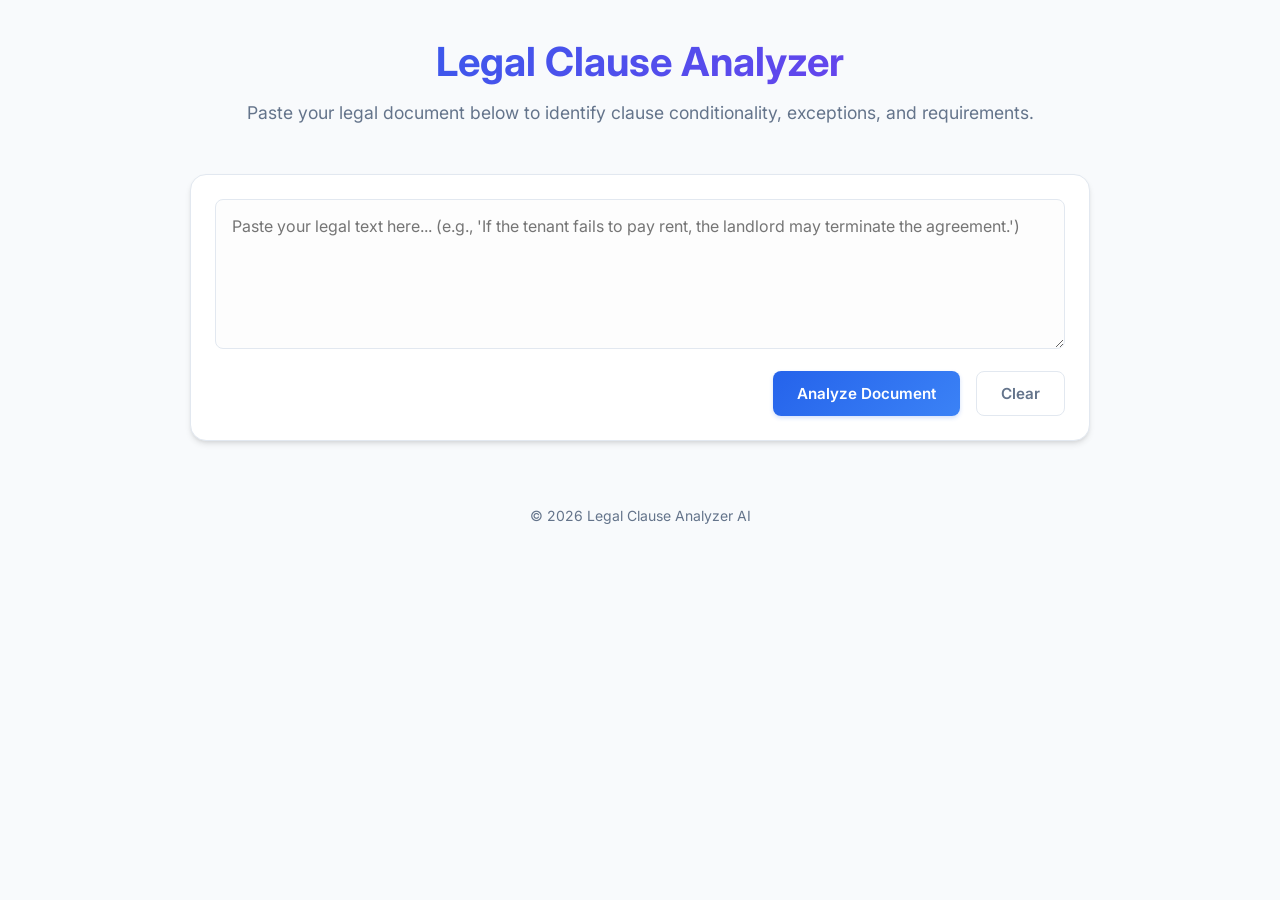
<file: static/index.html>
<!DOCTYPE html>
<html lang="en">
<head>
    <meta charset="UTF-8">
    <meta name="viewport" content="width=device-width, initial-scale=1.0">
    <title>Legal Clause Analyzer</title>
    <link rel="preconnect" href="https://fonts.googleapis.com">
    <link rel="preconnect" href="https://fonts.gstatic.com" crossorigin>
    <link href="https://fonts.googleapis.com/css2?family=Inter:wght@300;400;600;700&display=swap" rel="stylesheet">
    <link rel="stylesheet" href="/static/style.css">
</head>
<body>
    <div class="container">
        <header>
            <h1>Legal Clause Analyzer</h1>
            <p>Paste your legal document below to identify clause conditionality, exceptions, and requirements.</p>
        </header>

        <main>
            <div class="input-section">
                <textarea id="legal-text" placeholder="Paste your legal text here... (e.g., 'If the tenant fails to pay rent, the landlord may terminate the agreement.')"></textarea>
                <div class="button-group">
                    <button id="analyze-btn" class="primary-btn">Analyze Document</button>
                    <button id="clear-btn" class="secondary-btn">Clear</button>
                </div>
            </div>

            <div id="results-section" class="results-section hidden">
                <div class="results-header">
                    <h2>Analysis Results</h2>
                    <div class="download-buttons">
                        <button id="download-pdf" class="download-btn" title="Download as PDF">
                            <svg xmlns="http://www.w3.org/2000/svg" width="20" height="20" viewBox="0 0 24 24" fill="none" stroke="currentColor" stroke-width="2" stroke-linecap="round" stroke-linejoin="round"><path d="M14 2H6a2 2 0 0 0-2 2v16a2 2 0 0 0 2 2h12a2 2 0 0 0 2-2V8z"></path><polyline points="14 2 14 8 20 8"></polyline><line x1="16" y1="13" x2="8" y2="13"></line><line x1="16" y1="17" x2="8" y2="17"></line><polyline points="10 9 9 9 8 9"></polyline></svg>
                            PDF
                        </button>
                        <button id="download-docx" class="download-btn" title="Download as Word Doc">
                            <svg xmlns="http://www.w3.org/2000/svg" width="20" height="20" viewBox="0 0 24 24" fill="none" stroke="currentColor" stroke-width="2" stroke-linecap="round" stroke-linejoin="round"><path d="M14 2H6a2 2 0 0 0-2 2v16a2 2 0 0 0 2 2h12a2 2 0 0 0 2-2V8z"></path><polyline points="14 2 14 8 20 8"></polyline><line x1="16" y1="13" x2="8" y2="13"></line><line x1="16" y1="17" x2="8" y2="17"></line><polyline points="10 9 9 9 8 9"></polyline></svg>
                            DOCX
                        </button>
                    </div>
                </div>
                <div id="clauses-container" class="clauses-container">
                    <!-- Clauses will be injected here -->
                </div>
            </div>
        </main>

        <footer>
            <p>&copy; 2026 Legal Clause Analyzer AI</p>
        </footer>
    </div>
    <script src="/static/script.js"></script>
</body>
</html>
</file>
<file: static/style.css>
:root {
    --primary-color: #2563eb;
    --primary-hover: #1d4ed8;
    --background-color: #f8fafc;
    --card-bg: #ffffff;
    --text-color: #1e293b;
    --text-muted: #64748b;
    --border-color: #e2e8f0;
    --success-color: #10b981;
    --warning-color: #f59e0b;
    --danger-color: #ef4444;
    --radius-lg: 1rem;
    --radius-md: 0.5rem;
    --shadow-sm: 0 1px 2px 0 rgb(0 0 0 / 0.05);
    --shadow-md: 0 4px 6px -1px rgb(0 0 0 / 0.1), 0 2px 4px -2px rgb(0 0 0 / 0.1);
    --shadow-lg: 0 10px 15px -3px rgb(0 0 0 / 0.1), 0 4px 6px -4px rgb(0 0 0 / 0.1);
}

* {
    margin: 0;
    padding: 0;
    box-sizing: border-box;
}

body {
    font-family: 'Inter', sans-serif;
    background-color: var(--background-color);
    color: var(--text-color);
    line-height: 1.5;
    min-height: 100vh;
    display: flex;
    justify-content: center;
    padding: 2rem;
}

.container {
    width: 100%;
    max-width: 900px;
}

header {
    text-align: center;
    margin-bottom: 3rem;
    animation: fadeInDown 0.8s ease-out;
}

header h1 {
    font-size: 2.5rem;
    font-weight: 700;
    color: var(--text-color);
    margin-bottom: 0.5rem;
    background: linear-gradient(135deg, #2563eb 0%, #7c3aed 100%);
    -webkit-background-clip: text;
    -webkit-text-fill-color: transparent;
}

header p {
    color: var(--text-muted);
    font-size: 1.1rem;
}

main {
    animation: fadeInUp 0.8s ease-out 0.2s backwards;
}

.input-section {
    background: var(--card-bg);
    padding: 1.5rem;
    border-radius: var(--radius-lg);
    box-shadow: var(--shadow-md);
    margin-bottom: 2rem;
    border: 1px solid var(--border-color);
    transition: transform 0.2s, box-shadow 0.2s;
}

.input-section:focus-within {
    box-shadow: var(--shadow-lg);
    border-color: var(--primary-color);
}

textarea {
    width: 100%;
    height: 150px;
    padding: 1rem;
    border: 1px solid var(--border-color);
    border-radius: var(--radius-md);
    font-family: 'Inter', sans-serif;
    font-size: 1rem;
    resize: vertical;
    outline: none;
    transition: border-color 0.2s;
    background-color: #fdfdfd;
}

textarea:focus {
    border-color: var(--primary-color);
}

.button-group {
    display: flex;
    gap: 1rem;
    margin-top: 1rem;
    justify-content: flex-end;
}

button {
    padding: 0.75rem 1.5rem;
    border-radius: var(--radius-md);
    font-weight: 600;
    cursor: pointer;
    transition: all 0.2s;
    border: none;
    font-family: 'Inter', sans-serif;
    font-size: 0.95rem;
}

.primary-btn {
    background: linear-gradient(135deg, var(--primary-color), #3b82f6);
    color: white;
    box-shadow: 0 2px 4px rgba(37, 99, 235, 0.2);
}

.primary-btn:hover {
    background: linear-gradient(135deg, var(--primary-hover), #2563eb);
    transform: translateY(-1px);
    box-shadow: 0 4px 6px rgba(37, 99, 235, 0.3);
}

.secondary-btn {
    background-color: transparent;
    color: var(--text-muted);
    border: 1px solid var(--border-color);
}

.secondary-btn:hover {
    background-color: #f1f5f9;
    color: var(--text-color);
}

.results-section.hidden {
    display: none;
}

.results-section {
    animation: fadeIn 0.5s ease-out;
}

.results-header {
    display: flex;
    justify-content: space-between;
    align-items: center;
    margin-bottom: 1.5rem;
}

.results-header h2 {
    font-size: 1.5rem;
    font-weight: 600;
}

.download-buttons {
    display: flex;
    gap: 0.5rem;
}

.download-btn {
    display: flex;
    align-items: center;
    gap: 0.5rem;
    background-color: white;
    border: 1px solid var(--border-color);
    color: var(--text-color);
    font-size: 0.875rem;
    padding: 0.5rem 1rem;
    box-shadow: var(--shadow-sm);
}

.download-btn:hover {
    background-color: #f8fafc;
    border-color: #cbd5e1;
}

.clauses-container {
    display: grid;
    gap: 1.5rem;
}

.clause-card {
    background: var(--card-bg);
    border-radius: var(--radius-lg);
    padding: 1.5rem;
    box-shadow: var(--shadow-md);
    border-left: 5px solid;
    animation: slideIn 0.4s ease-out;
    transition: transform 0.2s;
}

.clause-card:hover {
    transform: translateY(-2px);
    box-shadow: var(--shadow-lg);
}

.clause-card[data-type="Condition Clause"] {
    border-left-color: var(--primary-color);
}

.clause-card[data-type="Exception Clause"] {
    border-left-color: var(--danger-color);
}

.clause-card[data-type="Conditional Clause"] {
    border-left-color: var(--warning-color);
}

.clause-header {
    display: flex;
    justify-content: space-between;
    align-items: center;
    margin-bottom: 1rem;
}

.clause-type {
    font-size: 0.875rem;
    font-weight: 700;
    text-transform: uppercase;
    letter-spacing: 0.05em;
    padding: 0.25rem 0.75rem;
    border-radius: 9999px;
    background-color: #f1f5f9;
}

.clause-card[data-type="Condition Clause"] .clause-type {
    color: var(--primary-color);
    background-color: #eff6ff;
}

.clause-card[data-type="Exception Clause"] .clause-type {
    color: var(--danger-color);
    background-color: #fef2f2;
}

.clause-card[data-type="Conditional Clause"] .clause-type {
    color: var(--warning-color);
    background-color: #fffbeb;
}

.clause-content {
    display: grid;
    gap: 0.75rem;
}

.clause-row {
    display: flex;
    flex-direction: column;
    gap: 0.25rem;
}

.label {
    font-size: 0.75rem;
    font-weight: 600;
    color: var(--text-muted);
    text-transform: uppercase;
}

.value {
    font-size: 1rem;
    color: var(--text-color);
}

footer {
    text-align: center;
    margin-top: 4rem;
    color: var(--text-muted);
    font-size: 0.875rem;
}

/* Animations */
@keyframes fadeIn {
    from { opacity: 0; }
    to { opacity: 1; }
}

@keyframes fadeInDown {
    from {
        opacity: 0;
        transform: translateY(-20px);
    }
    to {
        opacity: 1;
        transform: translateY(0);
    }
}

@keyframes fadeInUp {
    from {
        opacity: 0;
        transform: translateY(20px);
    }
    to {
        opacity: 1;
        transform: translateY(0);
    }
}

@keyframes slideIn {
    from {
        opacity: 0;
        transform: translateX(-10px);
    }
    to {
        opacity: 1;
        transform: translateX(0);
    }
}
</file>
